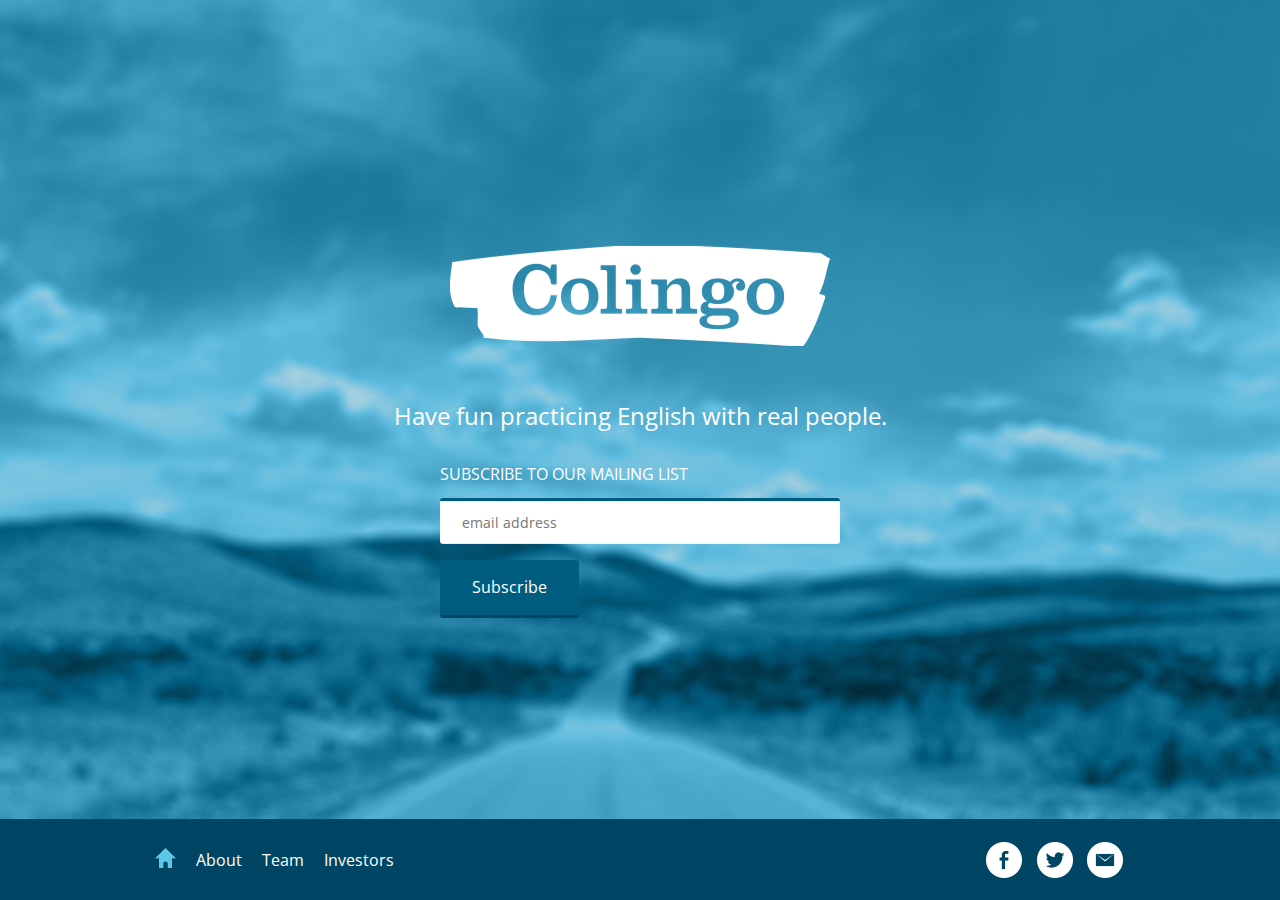
<file: index.html>
<!doctype html>
<html class="no-js" lang="en">
  <head>
    <meta charset="utf-8" />
    <meta name="viewport" content="width=device-width, initial-scale=1.0" />
    <title>Colingo | Practice English</title>
    <link rel="stylesheet" href="css/foundation.css" />
    <link rel="stylesheet" href="css/colingo.css" />
    <link rel="shortcut icon" href="favicon.ico"/>
    <link href='http://fonts.googleapis.com/css?family=Open+Sans' rel='stylesheet' type='text/css'>
    <link href='http://fonts.googleapis.com/css?family=Open+Sans+Condensed:300' rel='stylesheet' type='text/css'>
    <script src="js/vendor/modernizr.js"></script>
  </head>
  <body id="home">
    <div id="nav">
    	<div class="row">
        	<div class="large-6 medium-6 columns">
            	<img class="menu_img" src="img/house.png" />
              <a href="about.html"><span class="menu_item">About</span></a>
              <a href="team.html"><span class="menu_item">Team</span></a>
              <a href="investors.html"><span class="menu_item">Investors</span></a>
           </div>
           <div id="social_buttons" class="large-6 medium-6 columns">
           	<span>
            		<a href="https://www.facebook.com/Colingo"><img class="btn_social" alt="Visit our Facebook Page" src="img/160x160_fb.png" /></a>
                  <a href="https://twitter.com/colingo"><img class="btn_social" src="img/160x160_twitter.png" alt="Follow us on Twitter" /></a>
                  <a href="mailto:support@colingo.com?" target="_top"><img class="btn_social" src="img/160x160_support.png" alt="Email us" /></a>
            	</span>
           </div>
		</div>
    </div>
      		<div class="large-12 columns vertical">
            	<p id="logo"><img src="img/logo_colingo.png" /></p>
              <div id="tagline" class="large-12 columns">Have fun practicing English with real people.</div>
              	<!--<div class="row">
                    <div id="cta" class="large-12 medium-12 columns">SUBSCRIBE TO OUR MAILING LIST</div>
              </div>-->
              <div class="row">
                  <div id="signup" class="large-12 medium-12 columns">
                  	<div id="mc_embed_signup">
                    		<div id="cta">SUBSCRIBE TO OUR MAILING LIST</div>
							<form action="http://colingo.us8.list-manage.com/subscribe/post?u=02c9f74820d7dc76f867ced6d&amp;id=d757277480" method="post" id="mc-embedded-subscribe-form" name="mc-embedded-subscribe-form" class="validate" target="_blank" novalidate>
							<input type="email" value="" name="EMAIL" class="email" id="mce-EMAIL" placeholder="email address" required>
    <!-- real people should not fill this in and expect good things - do not remove this or risk form bot signups-->
    <div style="position: absolute; left: -5000px;"><input type="text" name="b_02c9f74820d7dc76f867ced6d_d757277480" value=""></div>
	<div class="clear"><input type="submit" value="Subscribe" name="subscribe" id="mc-embedded-subscribe" class="button"></div>
</form>
</div>
				     	<!--<input type="text" placeholder="Enter your email" />-->
				    </div>
                   <!--<div id="btn_signup" class="large-4 medium-4 columns">
				      <a href="#" class="small button">SIGN UP</a><br/>-->
				    </div>
               </div>
      		</div>
    	</div>
    </div>
    <script src="js/vendor/jquery.js"></script>
    <script src="js/foundation.min.js"></script>
    <script>
      $(document).foundation();
    </script>
  </body>
</html>
</file>
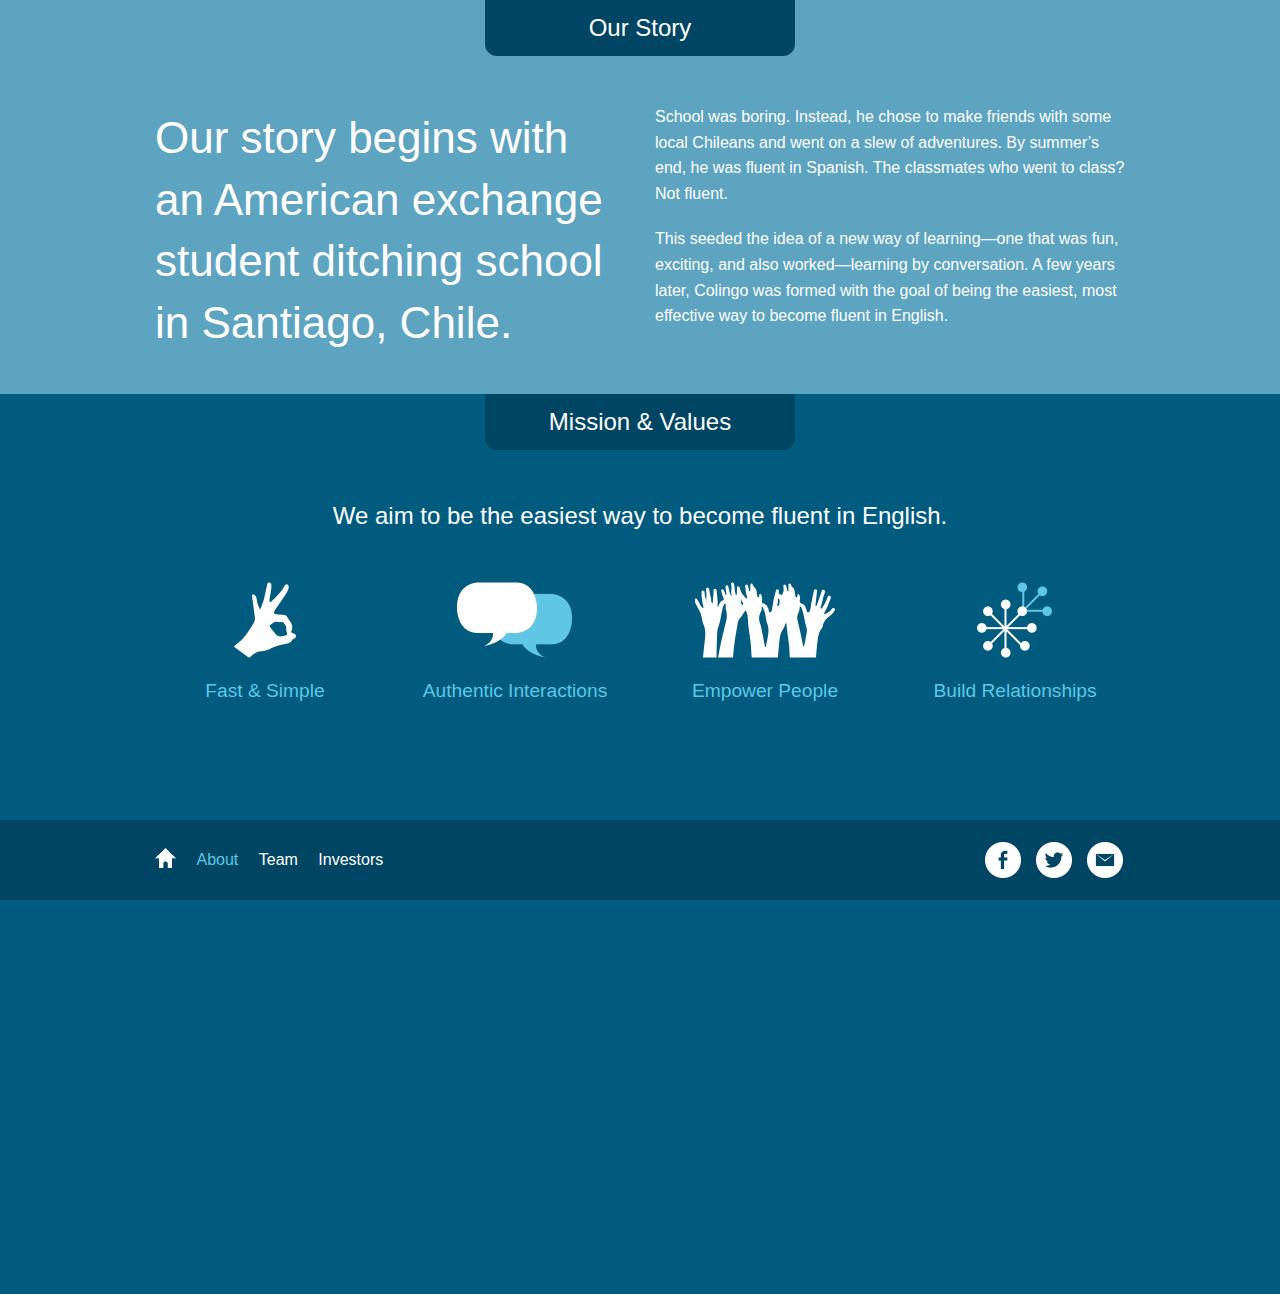
<file: about.html>
<!doctype html>
<html class="no-js" lang="en">
  <head>
    <meta charset="utf-8" />
    <meta name="viewport" content="width=device-width, initial-scale=1.0" />
    <title>Colingo | About</title>
    <link rel="stylesheet" href="css/foundation.css" />
    <link rel="stylesheet" href="css/colingo.css" />
    <link rel="shortcut icon" href="favicon.ico"/>
    <script src="js/vendor/modernizr.js"></script>
  </head>
  <body class="100">
  
<!--Begin navigation-->
    <div id="nav">
    	<div class="row">
        	<div class="large-6 medium-6 columns">
            	<a href="index.html"><img class="menu_img" src="img/house_white.png" alt="Home" /></a>
              <span class="menu_item menu_current">About</span>
              <a href="team.html"><span class="menu_item">Team</span></a>
              <a href="investors.html"><span class="menu_item">Investors</span></a>
           </div>
           <div id="social_buttons" class="large-6 medium-6 columns">
           	<span>
            		<a href="https://www.facebook.com/Colingo"><img class="btn_social" alt="Visit our Facebook Page" src="img/160x160_fb.png" /></a>
                  <a href="https://twitter.com/colingo"><img class="btn_social" src="img/160x160_twitter.png" alt="Follow us on Twitter" /></a>
                  <a href="mailto:support@colingo.com?" target="_top"><img class="btn_social" src="img/160x160_support.png" alt="Email us" /></a>
            	</span>
           </div>
		</div>
    </div>
<!--End navigation menu-->

<div class="lightblue">
	 <div class="row">
     	<div class="large-12 medium-12 columns">
        	<div class="section">Our Story</div>
        </div>
    </div>
    <div class="row">
        <div class="large-6 medium-6 columns">
        	<h1 class="h1serif">Our story begins with an American exchange student ditching school in Santiago, Chile.</h1>
		</div>
        <div class="large-6 medium-6 columns">
        	<p>School was boring. Instead, he chose to make friends with some local Chileans and went on a slew of adventures. By summer’s end, he was fluent in Spanish. The classmates who went to class? Not fluent.</p>
           <p>This seeded the idea of a new way of learning—one that was fun, exciting, and also worked—learning by conversation. A few years later, Colingo was formed with the goal of being the easiest, most effective way to become fluent in English. </p>
		</div>
    </div>
</div>
<div class="medblue">
	<div class="row">
    	<div class="large-12 medium-12 columns">
        	<div class="section">Mission &amp; Values</div>
       </div>
    </div>
    <div class="row">
    	<div class="large-12 medium-12 columns">
        	<div class="tagline">We aim to be the easiest way to become fluent in English.</div>
       </div>
    </div>
    <div class="row tagline">
    	<div class="large-3 medium-3 small-6 columns">
        	<div><img class="aboutimages" src="img/hand.png" /></div>
        	<div class="h3about">Fast &amp; Simple</div>
       </div>
       <div class="large-3 medium-3 small-6 columns">
       		<div><img class="aboutimages" src="img/chatbubble.png" /></div>
        	<div class="h3about">Authentic Interactions</div>
       </div>
       <div class="large-3 medium-3 small-6 columns">
       		<div><img class="aboutimages" src="img/handsintheair.png" /></div>
        	<div class="h3about">Empower People</div>
       </div>
       <div class="large-3 medium-3 small-6 columns">
       		<div><img class="aboutimages" src="img/network.png" /></div>
        	<div class="h3about">Build Relationships</div>
       </div>
    </div>
</div>

    <script src="js/vendor/jquery.js"></script>
    <script src="js/foundation.min.js"></script>
    <script>
      $(document).foundation();
    </script>
  </body>
</html>
</file>
<file: css/colingo.css>
@charset "UTF-8";
/* CSS Document */

.100 {
	height:100%;
}

#home {
	background:#5DC9E6 url(../img/blue.png) no-repeat center top fixed;
	background-size: cover;
}
#nav {
	background:#004563;	
	color: #FFFFFF;
	font-family:'Open Sans Condensed','Helvetica CY', 'Helvetica Neue', Helvetica, Arial, sans-serif;
	font-size:1em;
	padding: 2em 0;
	position:fixed;
	bottom:0px;
	z-index:1000;
	width:100%;
}

.menu_current {
	color:#5DC9E6;
}
.menu_item {
	margin: 0 0 0 1em;
	vertical-align:bottom;
}
.menu_img {
	margin: -.3em 0 0 0;
	height:20px;
}
.btn_social {
	width:40px;
}
#logo {
	text-align:center;
}
#tagline{
	text-align:center;
	font-family:'Open Sans', "Helvetica Neue", Helvetica, Arial, sans-serif;
	color:#ffffff;
	font-size:24px;
	margin:2rem 0;
	line-height:1.5;
}
#cta {
	/*text-align:right;*/
	text-align:left;
	font-family:'Open Sans Condensed', 'Helvetica CY', 'Helvetica Neue', Helvetica, Arial, sans-serif;
	color:#FFFFFF;
	font-size:1em;
	margin: 0rem 0 1rem;
}
#social_buttons {
	text-align: right;	
}
#social_buttons img{
	margin:-1em 0 -1em .4em;
}
input {
	border-radius:3px;
	padding: 8px;
}
/*Mailchimp form text */
#mc_embed_signup {
	max-width: 400px;
	margin-left:auto;
	margin-right:auto;
}
/*end mailchimp text*/
.lightblue {
	background: #5DA4C1;
	color:#FFFFFF;
	padding-bottom:2rem;
}
.medblue {
	background: #005B7F;
	height:100%;
	color:#ffffff;
}
h1.h1serif {
	font-family:'Open Sans', 'Helvetica Neue', Helvetica, Arial, sans-serif;
	color:#ffffff;
}
.section {
	color: #ffffff;
	text-align:center;
	background:#004563;
	max-width:310px;
	padding: 1rem;
	margin-right: auto;
	margin-left:auto;
	border-bottom-left-radius:12px;
	border-bottom-right-radius:12px;
	margin-bottom:3rem;
	font-family:'Open Sans Condensed', 'Helvetica CY', 'Helvetica Neue', Helvetica, Arial, sans-serif;
	font-size:1.5rem;
}
.tagline {
	text-align:center;
	font-family: 'Open Sans', 'Helvetica Neue', Helvetica, Arial, sans-serif;
	color:#ffffff;
	font-size:24px;
	line-height:1.5;
	margin-bottom:3rem;
}
img.aboutimages {
	width:140px;
	margin-bottom:1.2rem;
}
.h3about{
	font-family:'Open Sans Condensed', 'Helvetica CY', 'Helvetica Neue', Helvetica, Arial, sans-serif;
	color:#5DC9E6;
	font-size: 1.2rem;
	margin-bottom: 3rem;
}
/*Team Page*/
.medblue1 {
	background: #005B7F;
	color:#ffffff;
}
.portrait {
	margin-bottom:2rem;
}
.name {
	font-family: 'Open Sans', 'Helvetica Neue', Helvetica, Arial, sans-serif;
	color:#ffffff;
	font-size:24px;
	line-height:1.5;
	margin-bottom:.5rem;
}
.jobtitle {
	font-family:'Open Sans Condensed', 'Helvetica CY', 'Helvetica Neue', Helvetica, Arial, sans-serif;
	color:#5DC9E6;
	font-size: 1rem;
	margin-bottom: .5rem;
}
.jobtitle a {
	color:#ffffff;
}
.end {
	padding-bottom:3rem;
}

/*Vertically align*/
.vertical {
  position: relative;
  top: 50%;
  -webkit-transform: translateY(-50%);
  -ms-transform: translateY(-50%);
  transform: translateY(-50%);
}
/*End Team Page*/
/* Smartphones (portrait and landscape) ----------- */
@media only screen 
and (max-width : 640px) {
/* Styles */
#cta {
	margin-bottom:15px;
}
#signup {
	margin-bottom:4px;
}
#btn_signup {
	margin-bottom:100px;
}
#logo {
	text-align:center;
	margin:3em 0 1em;
}
#tagline{
	margin: 1em 0;
	font-size: 16px;
}
.portrait {
	margin-top:-1.25rem;
	margin-bottom: 1rem;
}
.vertical {
	position: static;
	-webkit-transform: none;
	-ms-transform:none;
	transform:none;
}
#mc_embed_signup {
	padding-bottom: 100px;
}
.medblue {
	height:auto;
	padding-bottom:100px;
}
.portrait {
	padding-top:50px;
}
}
</file>
